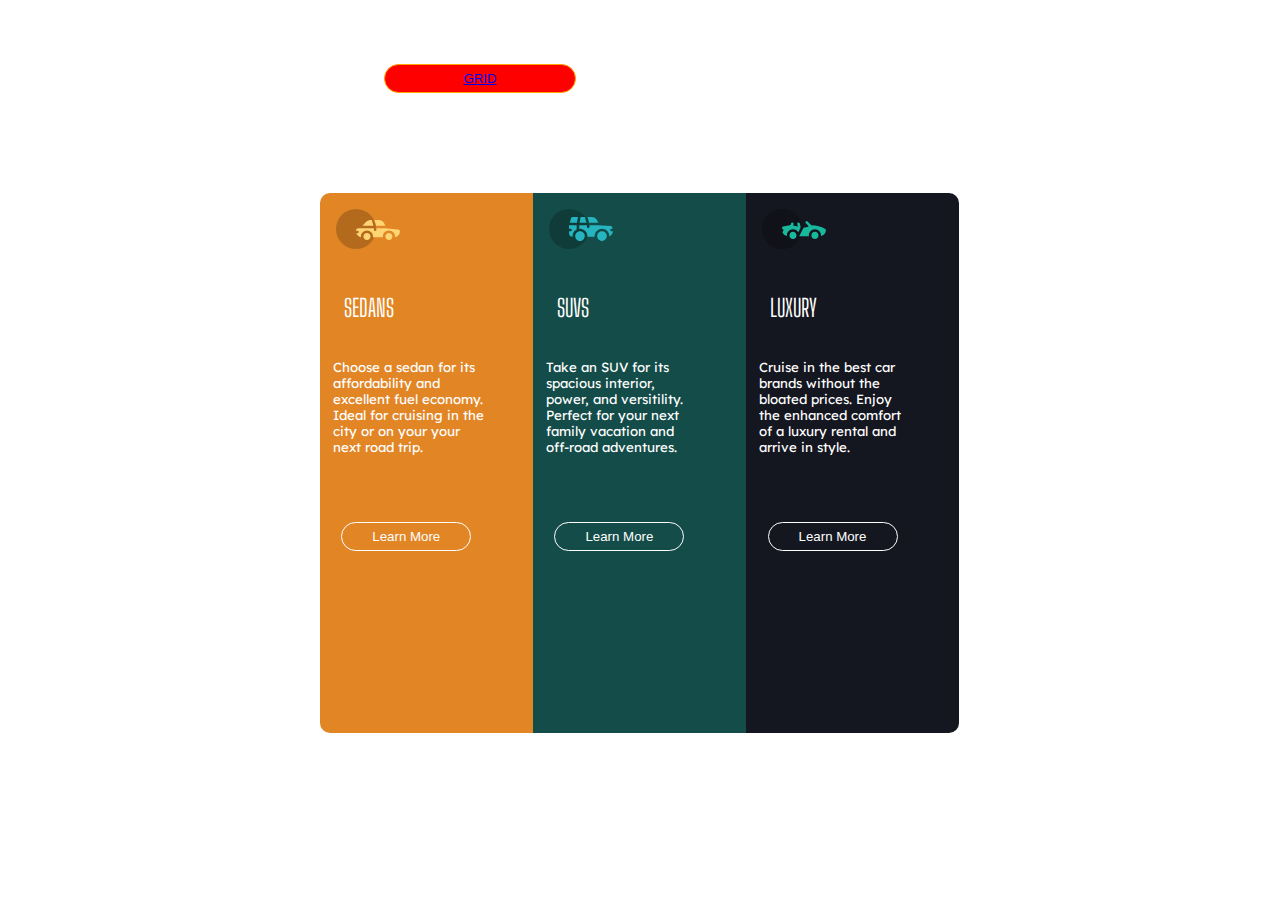
<file: index.html>
﻿<!DOCTYPE html>

<html lang="en" xmlns="http://www.w3.org/1999/xhtml">
<head>
    <meta charset="utf-8" />
    <title>
        Flexbox Layout
    </title>
    <link rel="stylesheet" href="style.css" />
</head>
<body>
    <div>
        <button><a href="grid.html">GRID</a></button>
    </div>
    <main>
        <div class="first">
            <img src="icon-sedans.svg" alt="Alternate Text" />
            <h2 class="pad">SEDANS</h2>
            <h5 class="pad"> Choose a sedan for its affordability and excellent fuel economy. Ideal for cruising in the city or on your your next road trip.</h5>
            <button>Learn More</button>
        </div>
        <div class="sec">
            <img src="icon-suvs.svg" alt="Alternate Text" />
            <h2 class="pad">SUVS</h2>
            <h5 class="pad">Take an SUV for its spacious interior, power, and versitility. Perfect for your next family vacation and off-road adventures.</h5>
            <button>Learn More</button>
        </div>
        <div class="thi">
            <img src="icon-luxury.svg" alt="Alternate Text" />
            <h2 class="pad">LUXURY</h2>
            <h5 class="pad">Cruise in the best car brands without the bloated prices. Enjoy the enhanced comfort of a luxury rental and arrive in style.</h5>
            <button>Learn More</button>
        </div>
    </main>

</body>
</html>
</file>
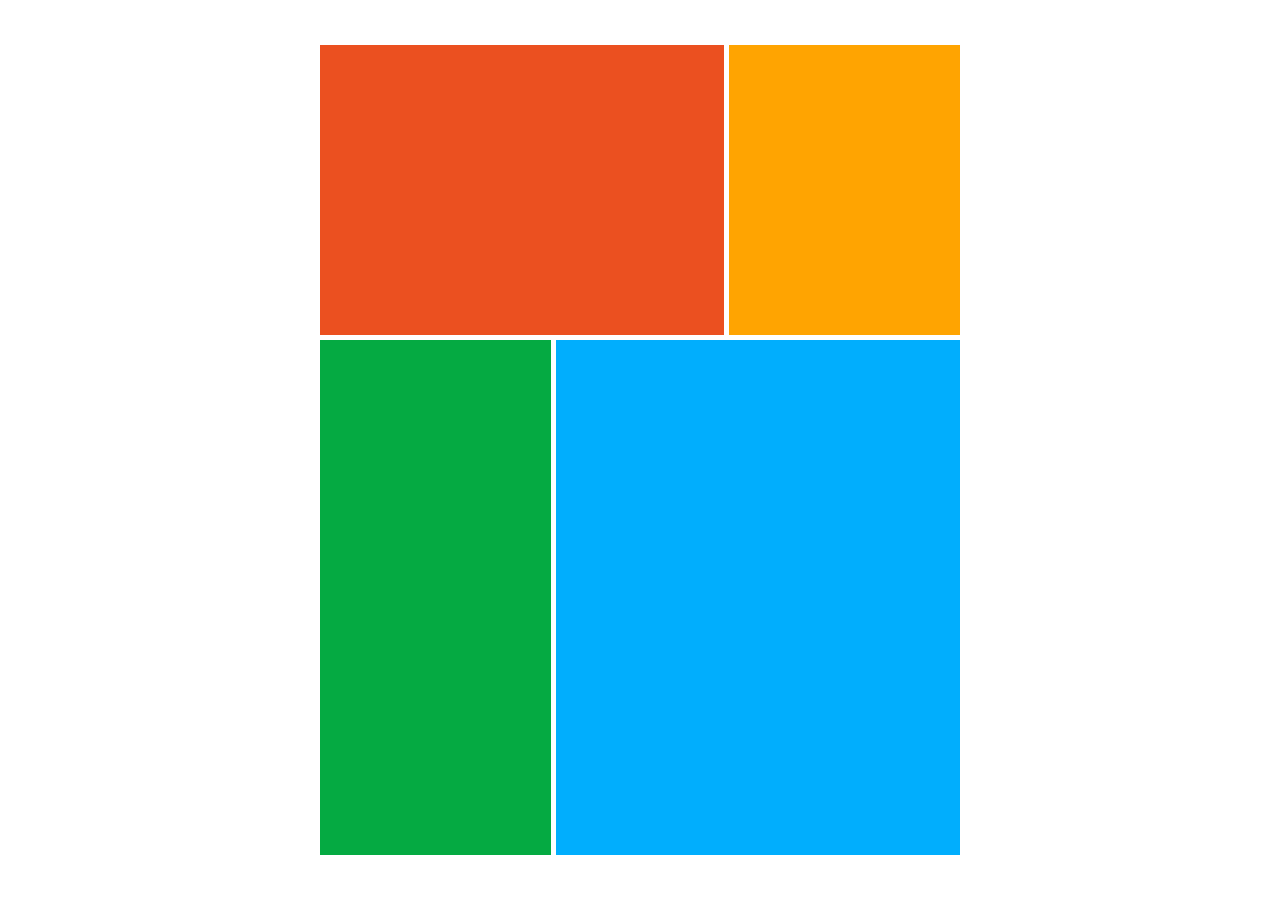
<file: grid.html>
﻿<!DOCTYPE html>

<html lang="en" xmlns="http://www.w3.org/1999/xhtml">
<head>
    <meta charset="utf-8" />
    <title>
        Grid
    </title>
    <link href="grid.css" rel="stylesheet" />
</head>
<body>
    <main>
        <div class="item-a">

        </div>
        <div class="item-b">

        </div>
        <div class="item-c">

        </div>
        <div class="item-d">

        </div>
        
    </main>
</body>
</html>
</file>
<file: style.css>
﻿@import url('https://fonts.googleapis.com/css2?family=Lexend+Deca&display=swap');
@import url('https://fonts.googleapis.com/css2?family=Big+Shoulders+Display');
body {
    font-family: 'Lexend Deca',sans-serif;
}
/*:root {
    --bs-font-sans-serif: system-ui, -apple-system, "Segoe UI", Roboto, "Helvetica Neue", Arial, "Noto Sans", "Liberation Sans", sans-serif, "Apple Color Emoji", "Segoe UI Emoji", "Segoe UI Symbol", "Noto Color Emoji";
}*/
*{
    margin:0;
    padding:0;
    box-sizing:border-box;
}
main {
    width: 50%;
    height: 60vh;
    display: flex;
    flex-direction: row;
    align-items: center;
    margin: auto;
    margin-top: 100px;
}
.first {
    background-color: #E28525;
    width: 33.3%;
    height: 100%;
    border-bottom-left-radius: 10px;
    border-top-left-radius: 10px;
}
   h2 {
        font-weight: 700;
        font-family: 'Big Shoulders Display',sans-serif;
}
h5 {
    font-weight: 400;
}
.sec {
    background-color: #134C48;
    width: 33.3%;
    height: 100%;
}

.thi {
    background-color: #141620;
    width: 33.3%;
    height: 100%;
    border-bottom-right-radius: 10px;
    border-top-right-radius: 10px;
}
.pad{
    padding:1em;
    font-weight:400;
    color:white;
    width:85%;
}
main button {
    margin-top: 25%;
    margin-left: 10%;
    width: 61%;
    color: white;
    font-size: 13.28px;
    border-radius: 1.25rem;
    display: inline-block;
    background-color: transparent;
    border: 1px solid white;
    padding: 0.375rem 0.75rem;
    -webkit-appearance: button;
}
main button:hover{
    background-color: white;
}
main .first button:hover {
    color: #E28525;
}
main .sec button:hover {
    color: #134C48;
}
main .thi button:hover {
    color: #141620;
}
img{
    padding:1em;
}
button {
    margin-left: 30%;
    margin-top: 5%;
    color: white;
    font-size: 13.28px;
    border-radius: 1.25rem;
    display: inline-block;
    background-color: #ff0000;
    border: 1px solid orange;
    padding: 0.375rem 0.75rem;
    width:15%;
    -webkit-appearance: button;
}
</file>
<file: grid.css>
﻿body {
    font-family: var(--bs-font-sans-serif);
    display:flex;
    place-items:center;
    height:100vh;

}

:root {
    --bs-font-sans-serif: system-ui, -apple-system, "Segoe UI", Roboto, "Helvetica Neue", Arial, "Noto Sans", "Liberation Sans", sans-serif, "Apple Color Emoji", "Segoe UI Emoji", "Segoe UI Symbol", "Noto Color Emoji";
}

* {
    margin: 0;
    padding: 0;
    box-sizing: border-box;
}

main {
    display: grid;
    grid-template-areas:
        "a a b"
        "c d d"
        "c d d";

    gap:5px;
    margin:auto;
    width:50%;
    height:90vh;
}
main div{
    padding:2em;
}

.item-a {
    grid-area: a;
    background-color:#EB5020;
}

.item-b {
    grid-area: b;
    background-color:#FFA401;
}

.item-c {
    grid-area: c;
    background-color:#05AA42;
}

.item-d {
    grid-area: d;
    background-color:#01AEFD
}
</file>
